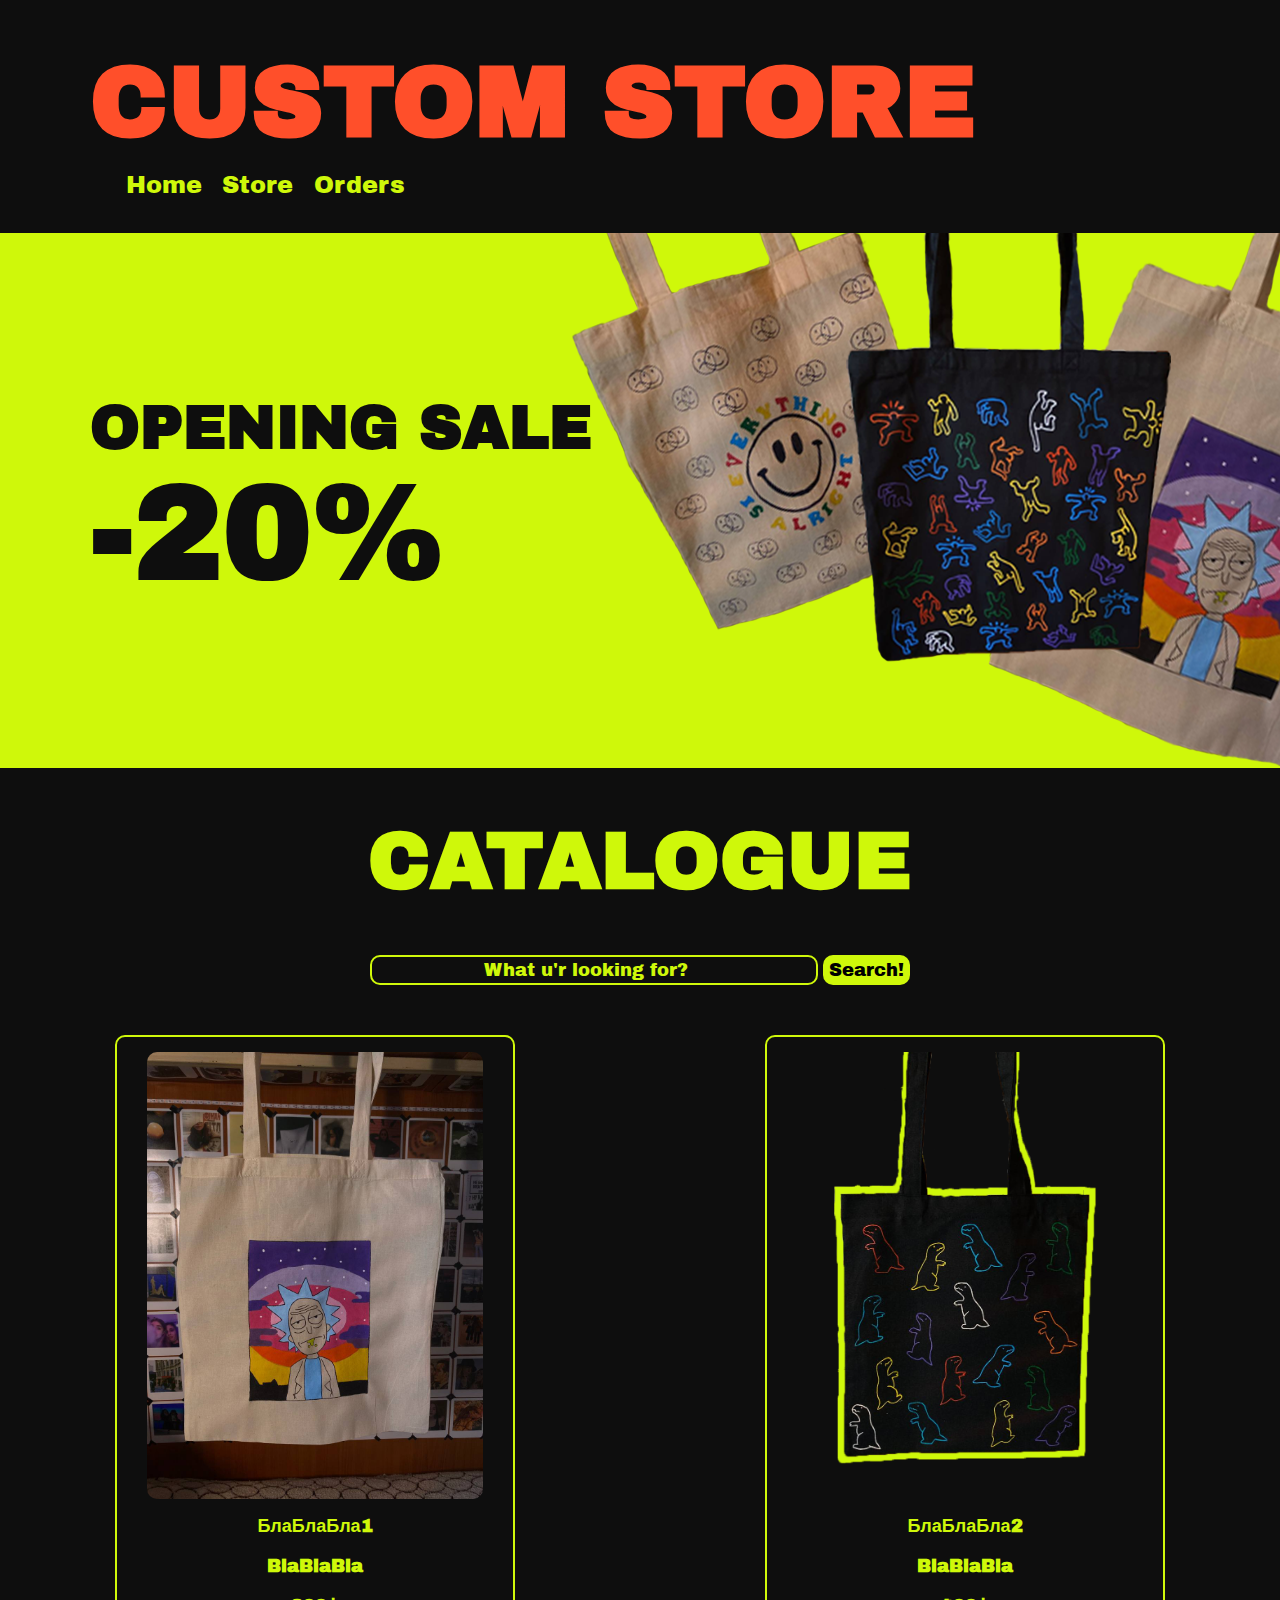
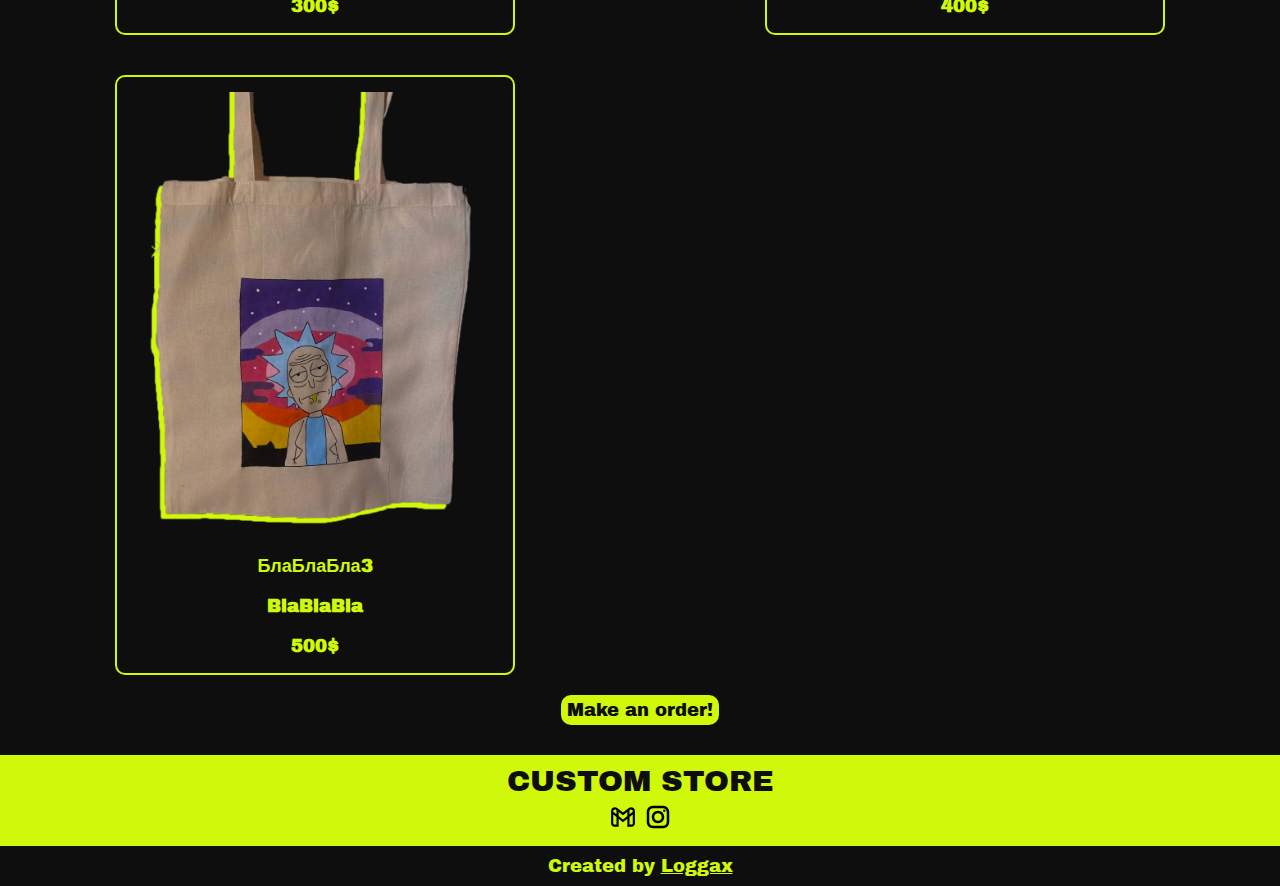
<file: index.html>
<!DOCTYPE html>
<html lang="en">
<head>
    <meta charset="UTF-8">
    <meta name="viewport" content="width=device-width, initial-scale=1.0">
    <title>Document</title>
    <link rel="stylesheet" href="./src/style/css/main.css">
    <link rel="preconnect" href="https://fonts.googleapis.com">
    <link rel="preconnect" href="https://fonts.gstatic.com" crossorigin>
    <link href="https://fonts.googleapis.com/css2?family=Archivo+Black&display=swap" rel="stylesheet">
    <link rel="preconnect" href="https://fonts.googleapis.com">
    <link rel="preconnect" href="https://fonts.gstatic.com" crossorigin>
    <link href="https://fonts.googleapis.com/css2?family=Archivo+Black&family=Inter:ital,opsz,wght@0,14..32,100..900;1,14..32,100..900&display=swap" rel="stylesheet">
</head>
<body>
    <header>
        <section class="top">
            <div class="container">
                <div class="header-nav">
                    <div class="logo"><h1>Custom Store</h1></div>

                    <div class="nav-holder">
                        <nav class="nav">
                            <ul class="nav-list">
                                <li class="nav item"><a href="./index.html">Home</a></li>
                                <li class="nav item"><a href="#catalog-link">Store</a></li>
                                <li class="nav item"><a href="./orders.html">Orders</a></li>
                            </ul>
                        </nav>
                    </div>
                </div>
            </div>
        </section>
    </header>
    <main>
        <section class="main-top-img">
            <div class="container">
                <div class="text">
                    <p>Opening sale <br> <span>-20%</span></p>
                </div>
            </div>
        </section>
        <section class="catalog-holder" id="catalog-link">
           <div class="title">
                <p>Catalogue</p>
           </div>

           <div class="catalog-search">
                <input type="search" placeholder="What u'r looking for?" class="search">
                <button class="btn-search">Search!</button>
           </div>

            <div class="catalog">
                <!-- <div class="grid-item grid-item-1">
                    <div class="card-holder">
                        <img src="./src/img/item-1.jpg" alt="">
                        <p>Top shopper bag - 100$ <br><span>Trust me!</span></p>
                        <div class="btn-holder"><button>Buy!</button></div>
                    </div>
                </div>
                <div class="grid-item grid-item-2">
                    <div class="card-holder">
                        <img src="./src/img/item-2.png" alt="">
                        <p>Top shopper bag - 100$ <br><span>Trust me!</span></p>
                        <div class="btn-holder"><button>Buy!</button></div>
                    </div>
                </div>
                <div class="grid-item grid-item-3">
                    <div class="card-holder">
                        <img src="./src/img/item-3.png" alt="">
                        <p>Top shopper bag - 100$ <br><span>Trust me!</span></p>
                        <div class="btn-holder"><button>Buy!</button></div>
                    </div>
                </div>
                <div class="grid-item grid-item-4">
                    <div class="card-holder">
                        <img src="./src/img/item-1.jpg" alt="">
                        <p>Top shopper bag - 100$ <br><span>Trust me!</span></p>
                        <div class="btn-holder"><button>Buy!</button></div>
                    </div>
                </div>
                <div class="grid-item grid-item-5">
                    <div class="card-holder">
                        <img src="./src/img/item-1.jpg" alt="">
                        <p>Top shopper bag - 100$ <br><span>Trust me!</span></p>
                        <div class="btn-holder"><button>Buy!</button></div>
                    </div>
                </div>
                <div class="grid-item grid-item-6">
                    <div class="card-holder">
                        <img src="./src/img/item-1.jpg" alt="">
                        <p>Top shopper bag - 100$ <br><span>Trust me!</span></p>
                        <div class="btn-holder"><button>Buy!</button></div>
                    </div>
                </div> -->

            </div>
            <div class="order-btn">
                <button class="ordermaker"><a href="https://docs.google.com/forms/d/e/1FAIpQLSdheNICHmBXWIuCLoZiS4_nZIZXVTVogFipFXfYfY8QDNsGoA/viewform?usp=dialog">Make an order!</a></button>
            </div>
        </section>
    </main>
    <footer>
        <section class="footer-holder">
            <div class="container">
                <div class="footer-info">
                    <div class="logo">
                        <p>Custom Store</p>
                    </div>
                    <div class="contacts-holder">
                        <a href="mailto:testmail@gmail.com"><svg class="icon icon-first" xmlns="http://www.w3.org/2000/svg" x="0px" y="0px" width="30" height="30" viewBox="0 0 24 24">
                            <path class="icon-path" d="M 4.5 3 C 2.5788117 3 1 4.5788117 1 6.5 L 1 18 C 1 19.64497 2.3550302 21 4 21 L 8 21 L 8 13.673828 L 12 16.798828 L 16 13.673828 L 16 21 L 20 21 C 21.64497 21 23 19.64497 23 18 L 23 6.5 C 23 4.5788117 21.421188 3 19.5 3 C 18.750123 3 17.982547 3.2422598 17.34375 3.7421875 L 12 7.9121094 L 6.65625 3.7421875 L 6.6542969 3.7421875 C 6.0158061 3.2430811 5.2492693 3 4.5 3 z M 4.5 5 C 4.8301235 5 5.1426247 5.098287 5.4238281 5.3183594 L 6 5.7675781 L 6 9.5742188 L 3 7.2324219 L 3 6.5 C 3 5.6591883 3.6591883 5 4.5 5 z M 19.5 5 C 20.340812 5 21 5.6591883 21 6.5 L 21 7.2324219 L 18 9.5742188 L 18 5.7675781 L 18.576172 5.3183594 C 18.857375 5.0982871 19.169877 5 19.5 5 z M 8 7.328125 L 12 10.449219 L 16 7.328125 L 16 11.136719 L 12 14.261719 L 8 11.136719 L 8 7.328125 z M 3 9.7695312 L 6 12.111328 L 6 19 L 4 19 C 3.4349698 19 3 18.56503 3 18 L 3 9.7695312 z M 21 9.7695312 L 21 18 C 21 18.56503 20.56503 19 20 19 L 18 19 L 18 12.111328 L 21 9.7695312 z"></path>
                        </svg></a>
                        <a href="https://www.instagram.com/_custom_storeee/"><svg class="icon" xmlns="http://www.w3.org/2000/svg" x="0px" y="0px" width="30" height="30" viewBox="0 0 24 24">
                            <path class="icon-path" d="M 8 3 C 5.243 3 3 5.243 3 8 L 3 16 C 3 18.757 5.243 21 8 21 L 16 21 C 18.757 21 21 18.757 21 16 L 21 8 C 21 5.243 18.757 3 16 3 L 8 3 z M 8 5 L 16 5 C 17.654 5 19 6.346 19 8 L 19 16 C 19 17.654 17.654 19 16 19 L 8 19 C 6.346 19 5 17.654 5 16 L 5 8 C 5 6.346 6.346 5 8 5 z M 17 6 A 1 1 0 0 0 16 7 A 1 1 0 0 0 17 8 A 1 1 0 0 0 18 7 A 1 1 0 0 0 17 6 z M 12 7 C 9.243 7 7 9.243 7 12 C 7 14.757 9.243 17 12 17 C 14.757 17 17 14.757 17 12 C 17 9.243 14.757 7 12 7 z M 12 9 C 13.654 9 15 10.346 15 12 C 15 13.654 13.654 15 12 15 C 10.346 15 9 13.654 9 12 C 9 10.346 10.346 9 12 9 z"></path>
                        </svg></a>
                        
                    </div>
                </div>
        </section>
        <section class="creator">
            <div class="container">
                <div class="creator-holder">
                    <p>Created by <a href="https://www.instagram.com/loggax.x/">Loggax</a></p>
                </div>
                
            </div>
        </section>
    </footer>
<script src="./src/js/script.js"></script>
</body>
</html>
</file>
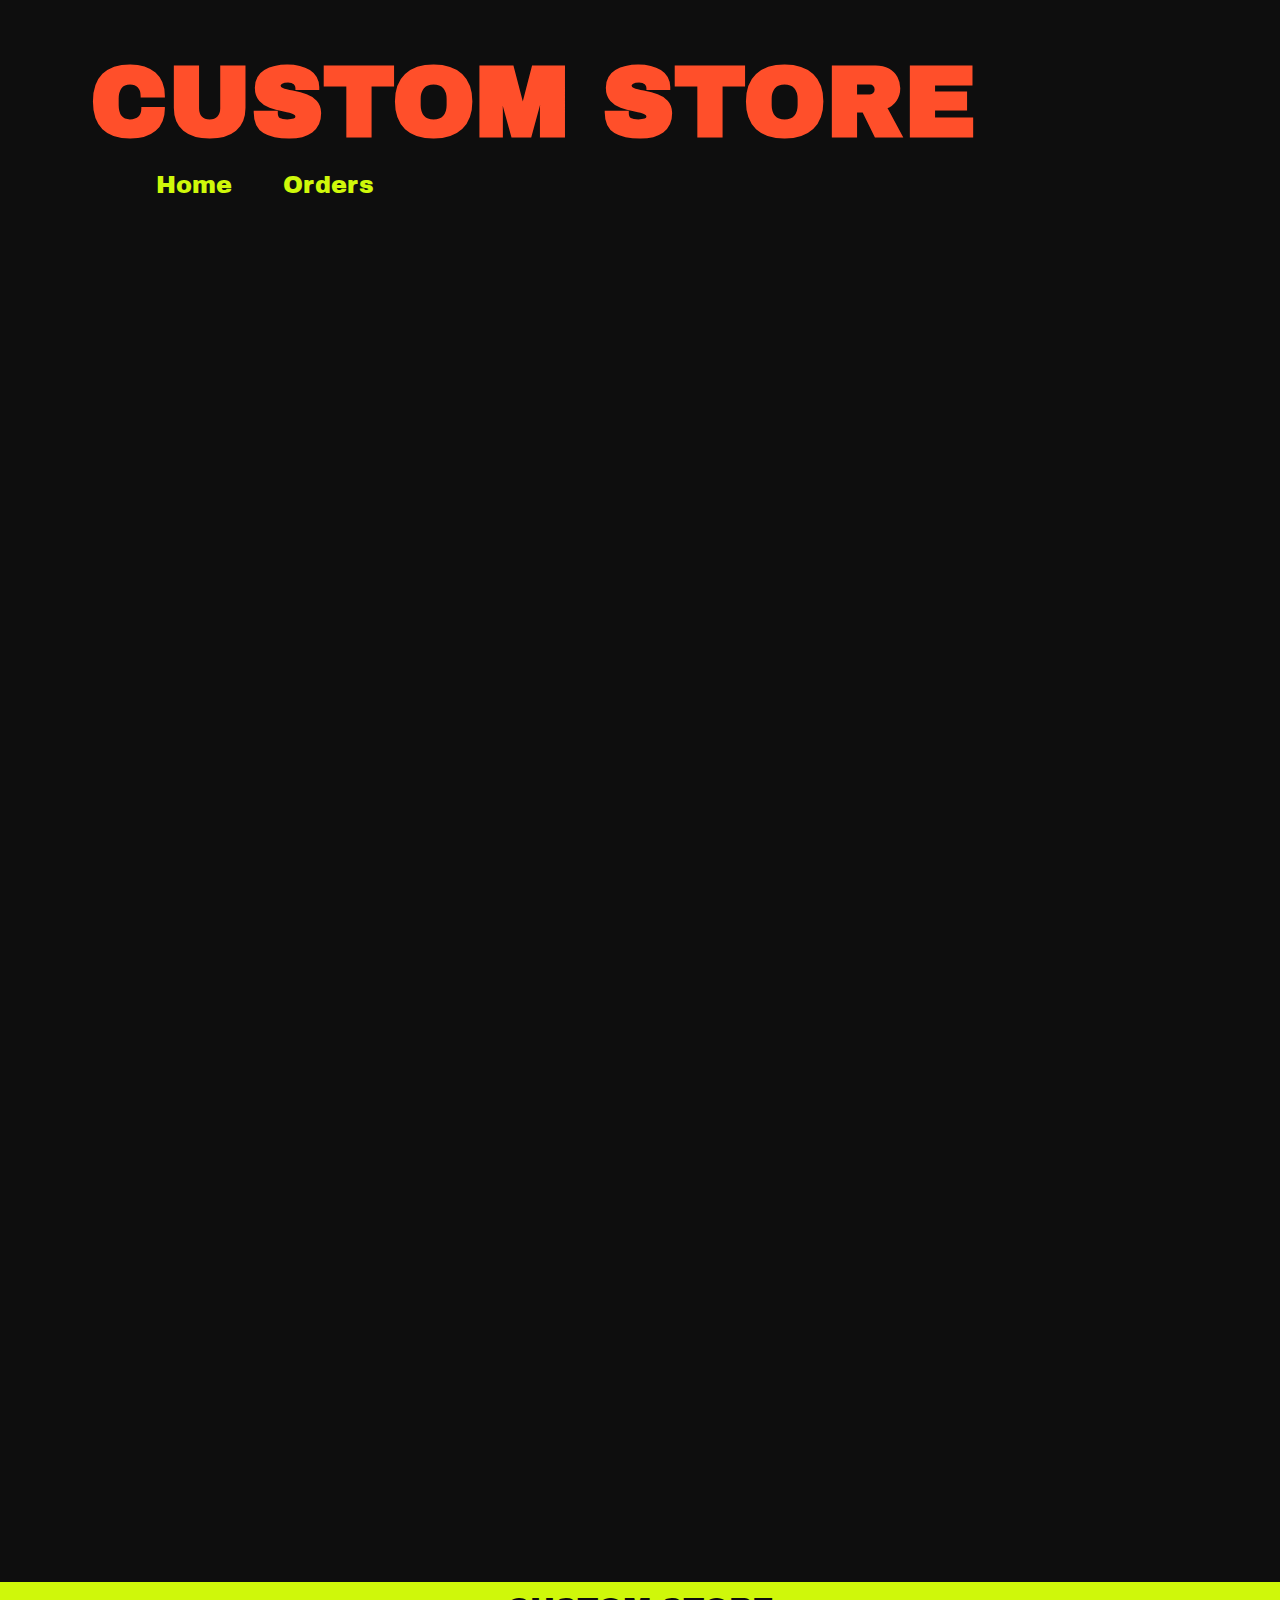
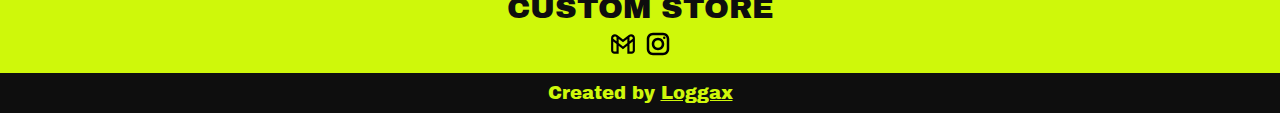
<file: orders.html>
<!DOCTYPE html>
<html lang="en">
<head>
    <meta charset="UTF-8">
    <meta name="viewport" content="width=device-width, initial-scale=1.0">
    <title>Document</title>
    <link rel="stylesheet" href="./src/style/css/main.css">
    <link rel="preconnect" href="https://fonts.googleapis.com">
    <link rel="preconnect" href="https://fonts.gstatic.com" crossorigin>
    <link href="https://fonts.googleapis.com/css2?family=Archivo+Black&display=swap" rel="stylesheet">
    <link rel="preconnect" href="https://fonts.googleapis.com">
    <link rel="preconnect" href="https://fonts.gstatic.com" crossorigin>
</head>
<body>
    <header>
        <section class="top">
            <div class="container">
                <div class="header-nav">
                    <div class="logo"><h1>Custom Store</h1></div>

                    <div class="nav-holder">
                        <nav class="nav">
                            <ul class="nav-list">
                                <li class="nav item"><a href="./index.html">Home</a></li>
                                <li class="nav item"><a href="./orders.html">Orders</a></li>
                            </ul>
                        </nav>
                    </div>
                </div>
            </div>
        </section>
    </header>
    <main>
        <section class="form">
            <div class="container">
                <div class="form-holder">
                    <iframe src="https://docs.google.com/forms/d/e/1FAIpQLSdheNICHmBXWIuCLoZiS4_nZIZXVTVogFipFXfYfY8QDNsGoA/viewform?embedded=true" width="640" height="1301" frameborder="0" marginheight="0" marginwidth="0">Завантаження…</iframe>
                </div>
            </div>
        </section>
    </main>
    <footer>
        <section class="footer-holder">
            <div class="container">
                <div class="footer-info">
                    <div class="logo">
                        <p>Custom Store</p>
                    </div>
                    <div class="contacts-holder">
                        <a href="mailto:testmail@gmail.com"><svg class="icon icon-first" xmlns="http://www.w3.org/2000/svg" x="0px" y="0px" width="30" height="30" viewBox="0 0 24 24">
                            <path class="icon-path" d="M 4.5 3 C 2.5788117 3 1 4.5788117 1 6.5 L 1 18 C 1 19.64497 2.3550302 21 4 21 L 8 21 L 8 13.673828 L 12 16.798828 L 16 13.673828 L 16 21 L 20 21 C 21.64497 21 23 19.64497 23 18 L 23 6.5 C 23 4.5788117 21.421188 3 19.5 3 C 18.750123 3 17.982547 3.2422598 17.34375 3.7421875 L 12 7.9121094 L 6.65625 3.7421875 L 6.6542969 3.7421875 C 6.0158061 3.2430811 5.2492693 3 4.5 3 z M 4.5 5 C 4.8301235 5 5.1426247 5.098287 5.4238281 5.3183594 L 6 5.7675781 L 6 9.5742188 L 3 7.2324219 L 3 6.5 C 3 5.6591883 3.6591883 5 4.5 5 z M 19.5 5 C 20.340812 5 21 5.6591883 21 6.5 L 21 7.2324219 L 18 9.5742188 L 18 5.7675781 L 18.576172 5.3183594 C 18.857375 5.0982871 19.169877 5 19.5 5 z M 8 7.328125 L 12 10.449219 L 16 7.328125 L 16 11.136719 L 12 14.261719 L 8 11.136719 L 8 7.328125 z M 3 9.7695312 L 6 12.111328 L 6 19 L 4 19 C 3.4349698 19 3 18.56503 3 18 L 3 9.7695312 z M 21 9.7695312 L 21 18 C 21 18.56503 20.56503 19 20 19 L 18 19 L 18 12.111328 L 21 9.7695312 z"></path>
                        </svg></a>
                        <a href="https://www.instagram.com/_custom_storeee/"><svg class="icon" xmlns="http://www.w3.org/2000/svg" x="0px" y="0px" width="30" height="30" viewBox="0 0 24 24">
                            <path class="icon-path" d="M 8 3 C 5.243 3 3 5.243 3 8 L 3 16 C 3 18.757 5.243 21 8 21 L 16 21 C 18.757 21 21 18.757 21 16 L 21 8 C 21 5.243 18.757 3 16 3 L 8 3 z M 8 5 L 16 5 C 17.654 5 19 6.346 19 8 L 19 16 C 19 17.654 17.654 19 16 19 L 8 19 C 6.346 19 5 17.654 5 16 L 5 8 C 5 6.346 6.346 5 8 5 z M 17 6 A 1 1 0 0 0 16 7 A 1 1 0 0 0 17 8 A 1 1 0 0 0 18 7 A 1 1 0 0 0 17 6 z M 12 7 C 9.243 7 7 9.243 7 12 C 7 14.757 9.243 17 12 17 C 14.757 17 17 14.757 17 12 C 17 9.243 14.757 7 12 7 z M 12 9 C 13.654 9 15 10.346 15 12 C 15 13.654 13.654 15 12 15 C 10.346 15 9 13.654 9 12 C 9 10.346 10.346 9 12 9 z"></path>
                        </svg></a>
                        
                    </div>
                </div>
        </section>
        <section class="creator">
            <div class="container">
                <div class="creator-holder">
                    <p>Created by <a href="https://www.instagram.com/loggax.x/">Loggax</a></p>
                </div>
                
            </div>
        </section>
    </footer>
</body>
</html>
</file>
<file: src/style/css/main.css>
.header-nav {
  margin-top: 48px;
  display: flex;
  flex-wrap: wrap;
  justify-content: space-between;
  align-items: center;
  margin-bottom: 20px;
}
@media (width <= 760px) {
  .header-nav {
    flex-direction: column;
  }
}
.header-nav .logo {
  color: #FF4F2A;
  font-family: "Archivo Black", sans-serif;
  font-weight: 400;
  font-style: normal;
  font-size: 50px;
  line-height: normal;
  text-transform: uppercase;
  white-space: normal;
  overflow-wrap: break-word;
}
@media (width <= 1080px) {
  .header-nav .logo {
    font-size: 30px;
  }
}
@media (width <= 768px) {
  .header-nav .logo {
    font-size: 19px;
  }
}
.header-nav .nav-holder {
  max-width: 350px;
  width: 100%;
  padding: 15px;
}
@media (width <= 1080px) {
  .header-nav .nav-holder {
    max-width: 300px;
  }
}
.header-nav .nav-holder .nav-list {
  display: flex;
  flex-wrap: wrap;
  justify-content: space-evenly;
}
.header-nav .nav-holder .nav-list a {
  position: relative;
  font-family: "Archivo Black", sans-serif;
  font-weight: 400;
  font-style: normal;
  color: #CFF80A;
  font-size: 24px;
}
@media (width <= 1080px) {
  .header-nav .nav-holder .nav-list a {
    font-size: 18px;
  }
}
@media (width <= 760px) {
  .header-nav .nav-holder .nav-list a {
    font-size: 18px;
  }
}
.header-nav .nav-holder .nav-list a::after {
  content: "";
  position: absolute;
  left: 0;
  bottom: -2px;
  width: 100%;
  height: 2px;
  background-color: #CFF80A;
  transform: scaleX(0);
  transform-origin: center;
  transition: transform 0.3s ease;
  border-radius: 5px;
}
.header-nav .nav-holder .nav-list a:hover::after {
  transform: scaleX(1);
}

.main-top-img {
  height: 535px;
  background-image: url("../../img/background2.png");
  background-size: cover;
  background-position: center;
  background-repeat: no-repeat;
  display: flex;
  align-items: center;
  margin-bottom: 50px;
}
.main-top-img .text {
  font-family: "Archivo Black", sans-serif;
  font-size: 60px;
  font-style: normal;
  font-weight: 800;
  text-transform: uppercase;
  color: #0E0E0E;
}
@media (width <= 400px) {
  .main-top-img .text {
    font-size: 40px;
  }
}
.main-top-img .text span {
  font-size: 133px;
  margin: 0 auto;
}
@media (width <= 400px) {
  .main-top-img .text span {
    font-size: 88px;
  }
}

.catalog-holder {
  margin-bottom: 30px;
}
.catalog-holder .title {
  text-align: center;
  color: #CFF80A;
  font-family: "Archivo Black", sans-serif;
  font-size: 80px;
  font-style: normal;
  font-weight: 800;
  text-transform: uppercase;
  margin-bottom: 50px;
  white-space: normal;
  overflow-wrap: break-word;
}
@media (width <= 600px) {
  .catalog-holder .title {
    font-size: 60px;
  }
}
@media (width <= 450px) {
  .catalog-holder .title {
    font-size: 40px;
  }
}
.catalog-holder .catalog-search {
  display: flex;
  flex-wrap: wrap;
  justify-content: center;
  margin-bottom: 50px;
}
.catalog-holder .catalog-search .search {
  width: 35%;
  border-radius: 10px;
  border: 2px solid #CFF80A;
  background-color: #0E0E0E;
  height: 30px;
  text-align: center;
  color: #CFF80A;
  margin-right: 5px;
  font-family: "Archivo Black", sans-serif;
  font-weight: 400;
  font-style: normal;
  font-size: 18px;
}
@media (width <= 425px) {
  .catalog-holder .catalog-search .search {
    font-size: 12px;
  }
}
@media (width <= 1080px) {
  .catalog-holder .catalog-search .search {
    width: 45%;
  }
}
@media (width <= 768px) {
  .catalog-holder .catalog-search .search {
    width: 55%;
  }
}
.catalog-holder .catalog-search .search::placeholder {
  color: #CFF80A;
}
.catalog-holder .catalog-search .search:focus {
  outline: none;
  border-color: #CFF80A;
}
.catalog-holder .catalog-search .search:focus::placeholder {
  filter: blur(1px);
}
.catalog-holder .catalog-search .btn-search {
  background-color: #CFF80A;
  text-decoration: none;
  border-style: none;
  border-radius: 10px;
  font-family: "Archivo Black", sans-serif;
  font-weight: 400;
  font-style: normal;
  font-size: 18px;
}
.catalog-holder .catalog-search .btn-search a {
  color: #0E0E0E !important;
  text-decoration: none;
}
.catalog-holder .catalog {
  padding: 0 10px 0;
  display: grid;
  grid-template-columns: repeat(auto-fit, minmax(400px, 1fr));
  gap: 40px;
  margin-bottom: 20px;
}
@media (width <= 425px) {
  .catalog-holder .catalog {
    grid-template-columns: repeat(auto-fit, minmax(290px, 1fr));
    gap: 10px;
  }
}
.catalog-holder .catalog .product-card {
  background-color: aliceblue;
}
.catalog-holder .grid-item-1 {
  grid-area: first;
}
.catalog-holder .grid-item-2 {
  grid-area: second;
}
.catalog-holder .grid-item-3 {
  grid-area: third;
}
.catalog-holder .grid-item-4 {
  grid-area: fourth;
}
.catalog-holder .grid-item-5 {
  grid-area: fifth;
}
.catalog-holder .grid-item-6 {
  grid-area: sixth;
}
.catalog-holder .card-holder {
  display: flex;
  flex-direction: column;
  align-items: center;
  justify-content: flex-start;
  height: 600px;
  width: 400px;
  margin: 0 auto;
  border: 2px solid #CFF80A;
  border-radius: 10px;
  overflow: hidden;
}
@media (width <= 425px) {
  .catalog-holder .card-holder {
    width: 290px;
  }
}
.catalog-holder .card-holder img {
  max-width: 100%;
  max-height: 75%;
  object-fit: contain;
  border-radius: 10px;
  margin: 15px 0;
}
.catalog-holder .card-holder p {
  color: #CFF80A;
  text-align: center;
  margin-bottom: 15px;
  font-family: "Archivo Black", sans-serif;
  font-size: 18px;
  font-style: normal;
  font-weight: 800;
  line-height: 25px;
}
.catalog-holder .card-holder .btn-holder {
  max-width: 75px;
  width: 100%;
  height: 30px;
}
.catalog-holder .card-holder .btn-holder button {
  width: 100%;
  height: 100%;
  padding: 0;
  margin: 0;
  background-color: #CFF80A;
  border: none;
  border-radius: 10px;
  text-align: center;
  font-family: "Archivo Black", sans-serif;
  font-size: 18px;
  transition: all 0.3s ease-in-out;
}
.catalog-holder .card-holder .btn-holder button:hover {
  border: 2px solid #CFF80A;
  background-color: #0E0E0E;
  color: #CFF80A;
}
.catalog-holder .order-btn {
  display: flex;
  flex-wrap: wrap;
  justify-content: center;
}
.catalog-holder .order-btn .ordermaker {
  background-color: #CFF80A;
  height: 30px;
  border-style: none;
  border-radius: 10px;
}
.catalog-holder .order-btn .ordermaker a {
  color: #0E0E0E;
  text-decoration: none;
  font-family: "Archivo Black", sans-serif;
  font-weight: 400;
  font-style: normal;
  font-size: 18px;
}
.catalog-holder .order-btn .ordermaker a:visited {
  color: #0E0E0E;
}

.footer-holder {
  background-color: #CFF80A;
}
.footer-holder .footer-info .logo {
  padding: 10px 0 5px 0;
}
.footer-holder .footer-info .logo p {
  text-align: center;
}
.footer-holder .footer-info .logo p {
  color: #0E0E0E;
  font-family: "Archivo Black", sans-serif;
  font-weight: 400;
  font-style: normal;
  font-size: 30px;
  text-transform: uppercase;
}
.footer-holder .footer-info .contacts-holder {
  display: flex;
  flex-wrap: wrap;
  justify-content: center;
  padding-bottom: 10px;
}
.footer-holder .footer-info .contacts-holder a:last-child {
  margin-left: 5px;
}
.footer-holder .footer-info .contacts-holder .icon {
  border-radius: 5px;
  transition: all 0.3s ease-in-out;
}
.footer-holder .footer-info .contacts-holder .icon:hover {
  background-color: #0E0E0E;
}
.footer-holder .footer-info .contacts-holder .icon:hover .icon-path {
  fill: #CFF80A;
}
.footer-holder .footer-info .contacts-holder .icon-first {
  padding: 2px;
}

.creator-holder {
  text-align: center;
  color: #CFF80A;
  font-family: "Archivo Black", sans-serif;
  font-weight: 400;
  font-style: normal;
  font-size: 18px;
  margin: 10px 0;
}
.creator-holder a {
  color: #CFF80A;
  text-decoration: underline;
}

.form-holder {
  display: flex;
  flex-wrap: wrap;
  justify-content: center;
  margin-bottom: 48px;
}

*,
*::before,
*::after {
  box-sizing: border-box;
}

body {
  background-color: #0E0E0E;
}

h1,
h2,
h3,
h4,
p,
body,
ul {
  margin: 0;
  padding: 0;
}

a {
  text-decoration: none;
}

ul {
  list-style: none;
}

.container {
  max-width: 1160px;
  width: 100%;
  padding: 0 30px;
  margin: 0 auto;
}
/*# sourceMappingURL=main.css.map */
</file>
